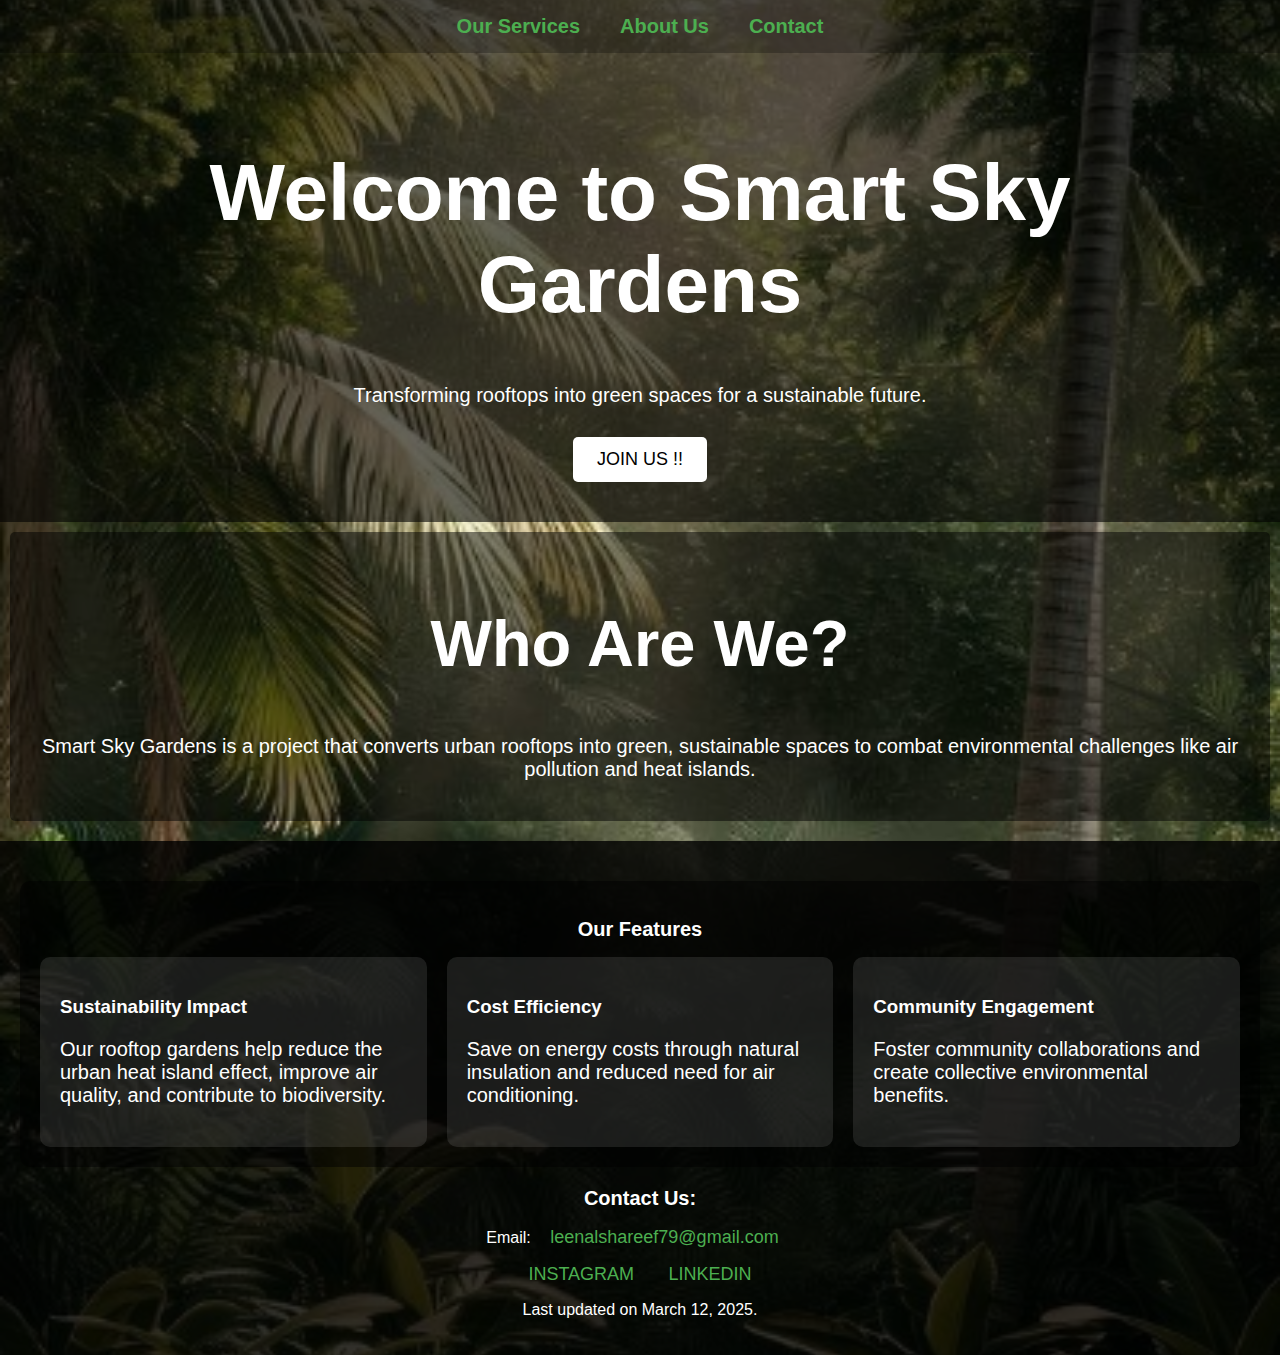
<file: index.html>
<!DOCTYPE html>
<html lang="en">
<head>
    <meta charset="UTF-8">
    <meta name="viewport" content="width=device-width, initial-scale=1.0">
    <title>Home Page</title> 
    <meta name="description" content="This is the description of my webpage.">
    
    <link rel="stylesheet" type="text/css" href="Project folder/index.css">

</head>

<body>

    <nav> 
        <ul> 
            <li><a href="pages/services.html">Our Services</a></li>
            <li><a href="pages/about.html">About Us</a></li> 
            <li><a href="pages/contactus.html" class="btn">Contact</a></li> 
        </ul> 
    </nav> 
    
    <header>
        <h1>Welcome to Smart Sky Gardens</h1>
        <p>Transforming rooftops into green spaces for a sustainable future.</p>
        <a href="pages/signup.html">
            <button>JOIN US !!</button>
        </a>
    </header>

    <section>
        <h2>Who Are We?</h2>
        <p>Smart Sky Gardens is a project that converts urban rooftops into green, sustainable spaces to combat environmental challenges like air pollution and heat islands.</p>
    </section>
    
    <footer>
        <section class="cards">
            <h2>Our Features</h2>
            <div class="card-container">
                <div class="card">
                    <h3>Sustainability Impact</h3>
                    <p>Our rooftop gardens help reduce the urban heat island effect, improve air quality, and contribute to biodiversity.</p>
                </div>
                <div class="card">
                    <h3>Cost Efficiency</h3>
                    <p>Save on energy costs through natural insulation and reduced need for air conditioning.</p>
                </div>
                <div class="card">
                    <h3>Community Engagement</h3>
                    <p>Foster community collaborations and create collective environmental benefits.</p>
                </div>
            </div>
        </section>
        <h2>Contact Us:</h2>
        <p>Email: <a href="mailto:leenalshareef79@gmail.com">leenalshareef79@gmail.com</a></p>
        <a href="https://www.instagram.com/leenshareef/" target="_blank">INSTAGRAM</a>
        <a href="https://www.linkedin.com/in/leensh/" target="_blank">LINKEDIN</a>
        <p>Last updated on <time datetime="2025-03-12">March 12, 2025</time>.</p>
    </footer>

</body>
</html>
</file>
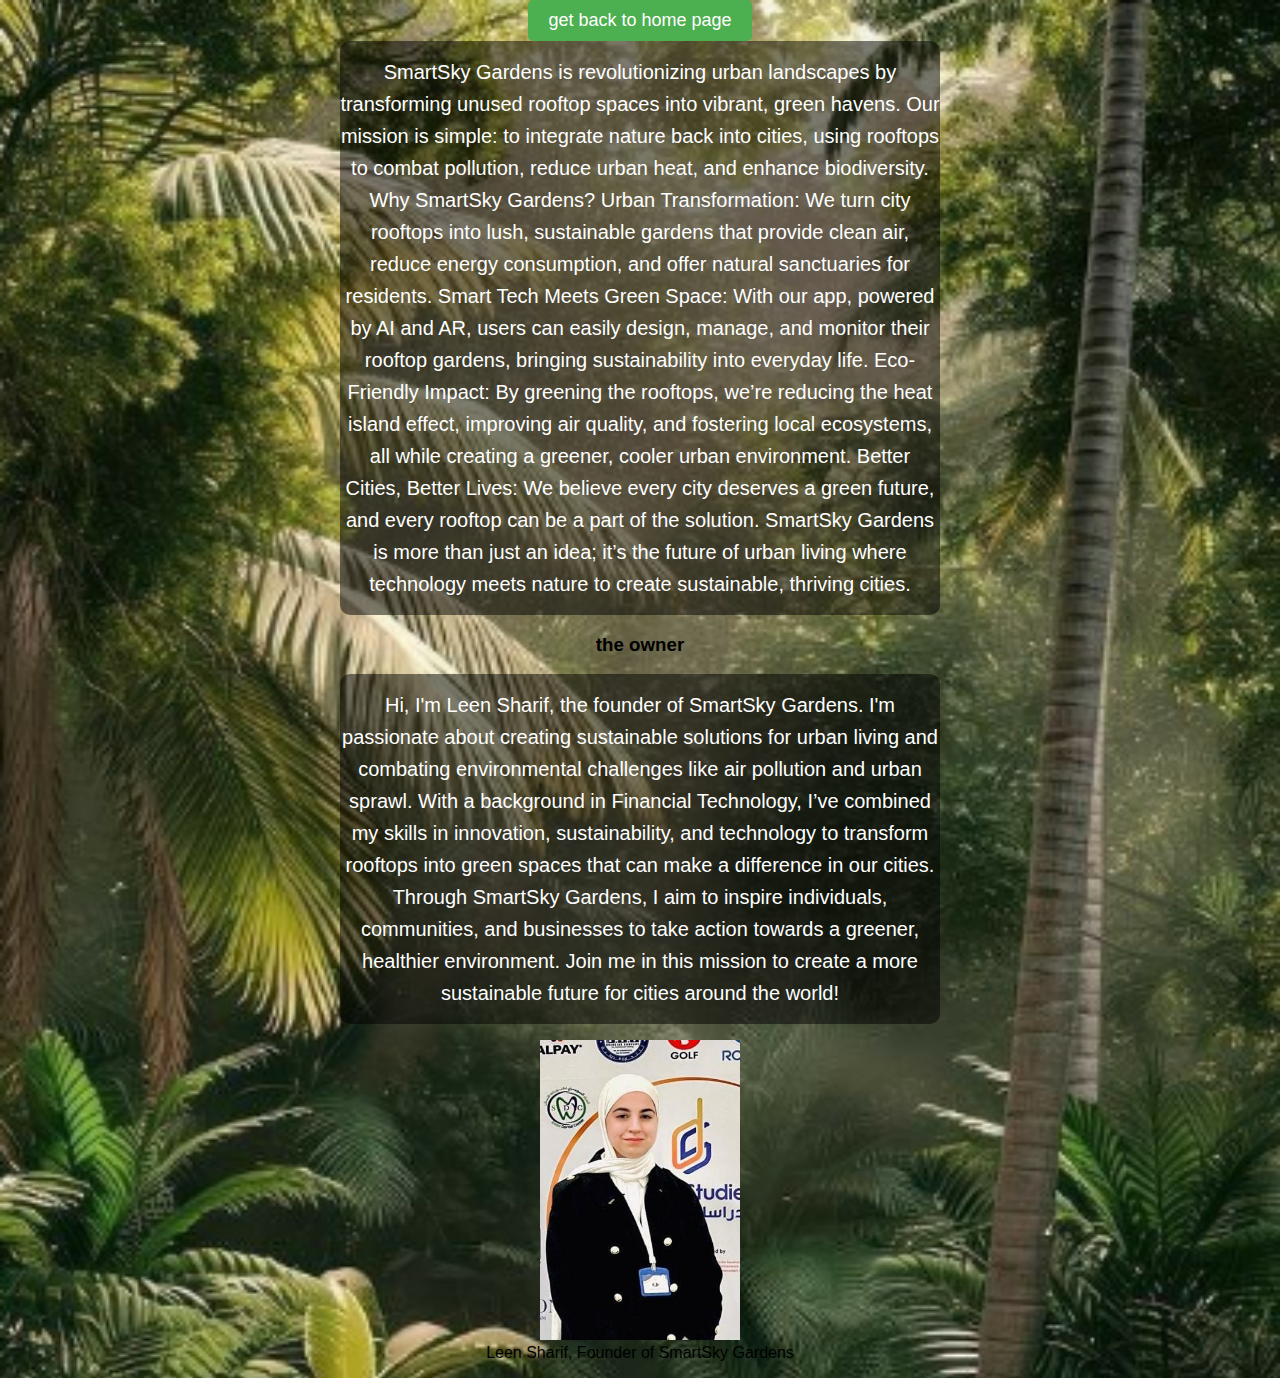
<file: pages/about.html>
<!DOCTYPE html>
<html lang="en">
  <head>
    <meta charset="UTF-8">
    <meta name="viewport" content="width=device-width, initial-scale=1.0">
    <meta name="description" content="join us page">
    <title>Home</title>
    <link rel="stylesheet"type="text/css" href="../Project folder/aboutus.css">
  </head>
  <body>
    <a href="../index.html">
    <button>get back to home page</button>
    </a>
    <article>SmartSky Gardens is revolutionizing urban landscapes by transforming unused rooftop spaces into vibrant, green havens. Our mission is simple: to integrate nature back into cities, using rooftops to combat pollution, reduce urban heat, and enhance biodiversity.

      Why SmartSky Gardens?
      Urban Transformation: We turn city rooftops into lush, sustainable gardens that provide clean air, reduce energy consumption, and offer natural sanctuaries for residents.
      Smart Tech Meets Green Space: With our app, powered by AI and AR, users can easily design, manage, and monitor their rooftop gardens, bringing sustainability into everyday life.
      Eco-Friendly Impact: By greening the rooftops, we’re reducing the heat island effect, improving air quality, and fostering local ecosystems, all while creating a greener, cooler urban environment.
      Better Cities, Better Lives: We believe every city deserves a green future, and every rooftop can be a part of the solution.
      SmartSky Gardens is more than just an idea; it’s the future of urban living where technology meets nature to create sustainable, thriving cities.
    </article>
    <h3>the owner</h3>
    <p>Hi, I'm Leen Sharif, the founder of SmartSky Gardens.
       I'm passionate about creating sustainable solutions for urban living and combating 
       environmental challenges like air pollution and urban sprawl. With a 
       background in Financial Technology, I’ve combined my skills in innovation, 
       sustainability, and technology to transform rooftops into green spaces that can make a 
       difference in our cities.
      Through SmartSky Gardens, I aim to inspire individuals, 
      communities, and businesses to take action towards a greener, 
      healthier environment. Join me in this mission
       to create a more sustainable future for cities around the world!</p>
       <figure>
        <img src="../images/formal.jpg" alt="Leen Sharif" width="200" height="300">
        <figcaption>Leen Sharif, Founder of SmartSky Gardens</figcaption>
    </figure>
    </body>
</file>
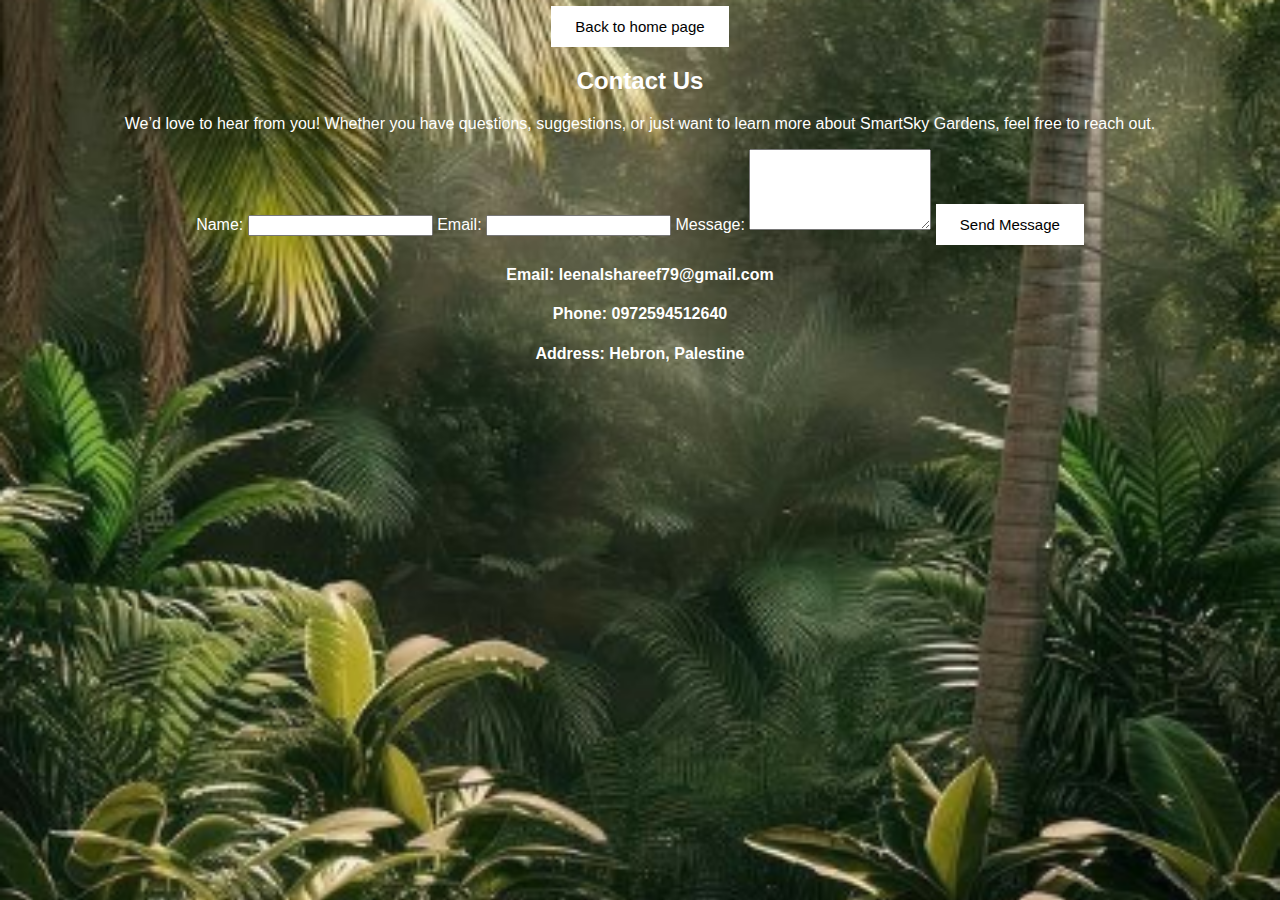
<file: pages/contactus.html>
<!DOCTYPE html>
<html lang="en">
<head>
    <meta charset="UTF-8">
    <meta name="viewport" content="width=device-width, initial-scale=1.0">
    <meta name="description" content="Contact us page for SmartSky Gardens">
    <link rel="stylesheet" type="text/css" href="../Project folder/contact.css">
    <title>Contact Us</title>
</head>
<body>
    <a href="../index.html"><button>Back to home page</button></a>
    <h2>Contact Us</h2>
    <p>We’d love to hear from you! Whether you have questions, suggestions, or just want to learn more about SmartSky Gardens, feel free to reach out.</p>

    <form id="contactForm">
        <label for="name">Name:</label>
        <input type="text" id="name" name="name" required>

        <label for="email">Email:</label>
        <input type="email" id="email" name="email" required>

        <label for="message">Message:</label>
        <textarea id="message" name="message" rows="5" required></textarea>

        <button type="submit">Send Message</button>
    </form>

    <h4>Email: leenalshareef79@gmail.com</h4>
    <h4>Phone: 0972594512640</h4>
    <h4>Address: Hebron, Palestine</h4>
</body>
</html>
</file>
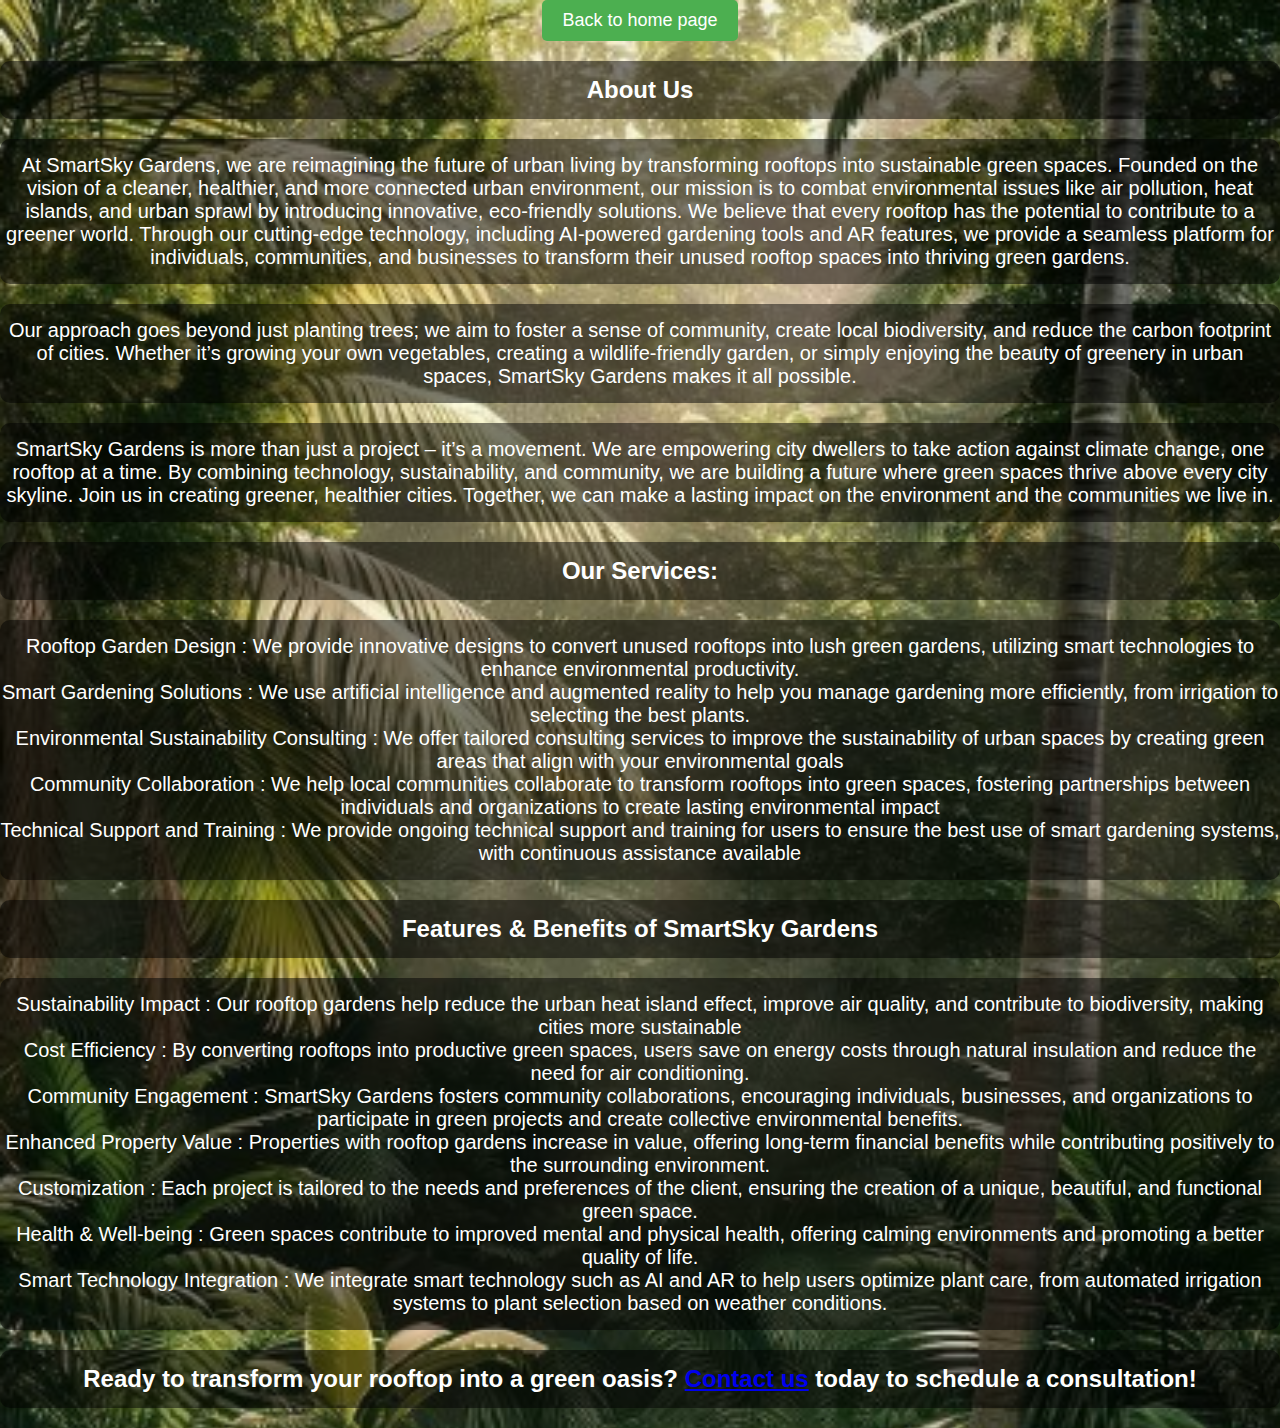
<file: pages/services.html>
<!DOCTYPE html>
<html lang="en">
  <head>
    <meta charset="UTF-8">
    <meta name="viewport" content="width=device-width, initial-scale=1.0">
    <meta name="description" content="discover more about us !">
    <link rel="stylesheet" type="text/css" href="../Project folder/services.css">
    <title>services</title>
  </head>
  <body>
    <a href="../index.html"><button>Back to home page</button></a>
<h2>About Us</h2>
<p>At SmartSky Gardens, we are reimagining the future of urban living by transforming rooftops into sustainable green spaces. Founded on the vision of a cleaner, healthier, and more connected urban environment, our mission is to combat environmental issues like air pollution, heat islands, and urban sprawl by introducing innovative, eco-friendly solutions.

    We believe that every rooftop has the potential to contribute to a greener world. Through our cutting-edge technology, including AI-powered gardening tools and AR features, we provide a seamless platform for individuals, communities, and businesses to transform their unused rooftop spaces into thriving green gardens.</p>
    
  <p> Our approach goes beyond just planting trees; we aim to foster a sense of community, create local biodiversity, and reduce the carbon footprint of cities. Whether it’s growing your own vegetables, creating a wildlife-friendly garden, or simply enjoying the beauty of greenery in urban spaces, SmartSky Gardens makes it all possible.</p>
    
   <p> SmartSky Gardens is more than just a project – it’s a movement. We are empowering city dwellers to take action against climate change, one rooftop at a time. By combining technology, sustainability, and community, we are building a future where green spaces thrive above every city skyline.
    
    Join us in creating greener, healthier cities. Together, we can make a lasting impact on the environment and the communities we live in.
    
    </p>
<h2>Our Services:</h2>
<ul>
    <li> Rooftop Garden Design : We provide innovative designs to convert unused rooftops into lush green gardens, utilizing smart technologies to enhance environmental productivity. </li> 
    <li>Smart Gardening Solutions : We use artificial intelligence and augmented reality to help you manage gardening more efficiently, from irrigation to selecting the best plants.</li>
    <li>Environmental Sustainability Consulting : We offer tailored consulting services to improve the sustainability of urban spaces by creating green areas that align with your environmental goals</li>
    <li>Community Collaboration : We help local communities collaborate to transform rooftops into green spaces, fostering partnerships between individuals and organizations to create lasting environmental impact</li>
    <li>Technical Support and Training : We provide ongoing technical support and training for users to ensure the best use of smart gardening systems, with continuous assistance available</li>
</ul>
<h2>Features & Benefits of SmartSky Gardens</h2>
<ul>
    <li>Sustainability Impact : Our rooftop gardens help reduce the urban heat island effect, improve air quality, and contribute to biodiversity, making cities more sustainable</li>
    <li>Cost Efficiency : By converting rooftops into productive green spaces, users save on energy costs through natural insulation and reduce the need for air conditioning.</li>
    <li>Community Engagement : SmartSky Gardens fosters community collaborations, encouraging individuals, businesses, and organizations to participate in green projects and create collective environmental benefits.</li>
    <li>Enhanced Property Value : Properties with rooftop gardens increase in value, offering long-term financial benefits while contributing positively to the surrounding environment.</li>
    <li>Customization : Each project is tailored to the needs and preferences of the client, ensuring the creation of a unique, beautiful, and functional green space.</li>
    <li>Health & Well-being : Green spaces contribute to improved mental and physical health, offering calming environments and promoting a better quality of life.</li>
    <li>Smart Technology Integration : We integrate smart technology such as AI and AR to help users optimize plant care, from automated irrigation systems to plant selection based on weather conditions.</li>
</ul>
<h2>Ready to transform your rooftop into a green oasis? <a href="contactus.html">Contact us</a> today to schedule a consultation!</h2>
  </body>
</file>
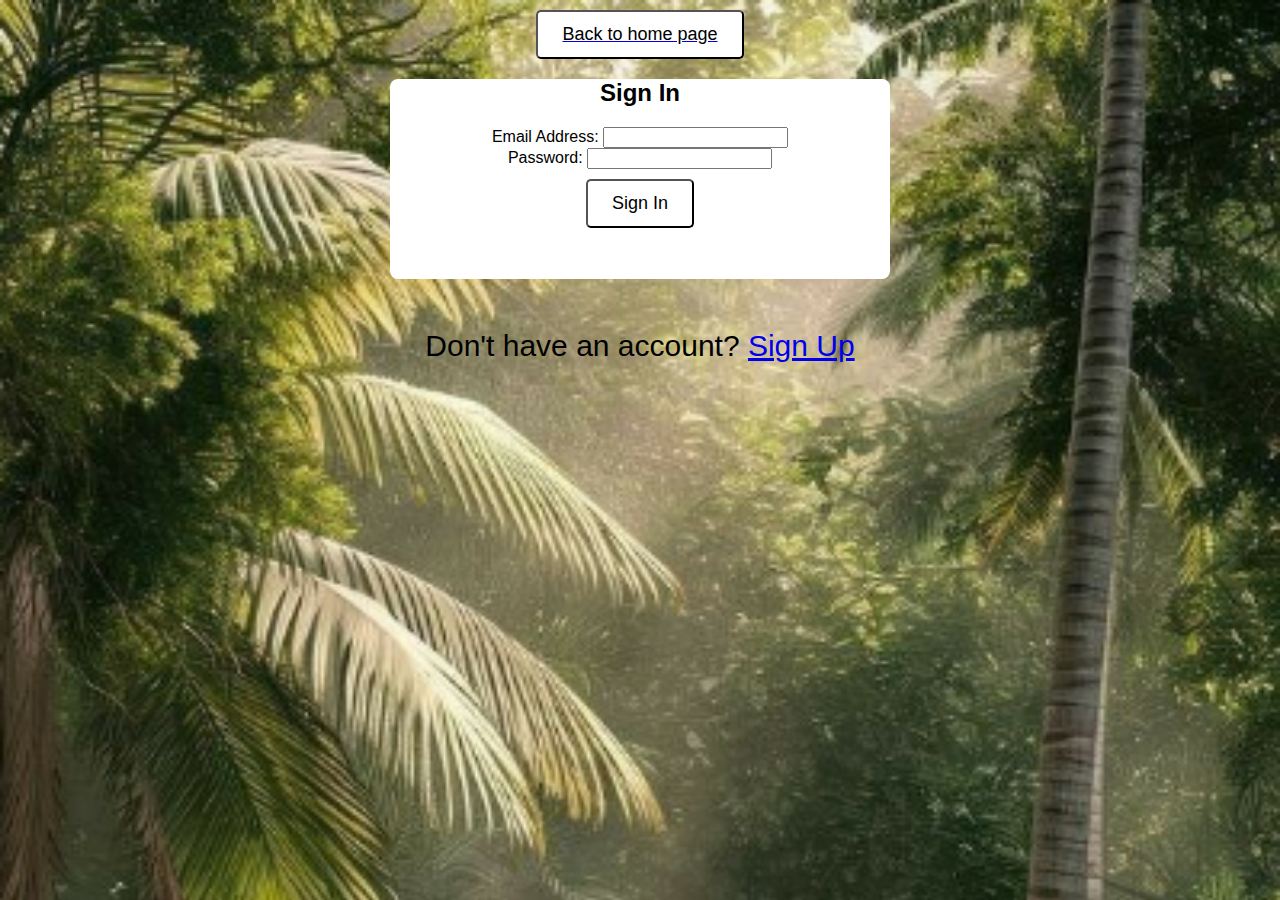
<file: pages/signin.html>
<!DOCTYPE html>
<html lang="en">
<head>
    <meta charset="UTF-8">
    <meta name="viewport" content="width=device-width, initial-scale=1.0">
    <meta name="description" content="Sign in page for SmartSky Gardens">
    <link rel="stylesheet" type="text/css" href="../Project folder/signup.css">
    <title>Sign In</title>
</head>
<body>
    <a href="../index.html">
        <button>Back to home page</button>
    </a>
    <form id="signInForm">
        <h2>Sign In</h2>
        <label for="email">Email Address:</label>
        <input type="email" id="email" name="email" required>
        <br>

        <label for="password">Password:</label>
        <input type="password" id="password" name="password" required>

        <button type="submit">Sign In</button>
    </form>
    <p>Don't have an account? <a href="signup.html">Sign Up</a></p>
</body>
</html>
</file>
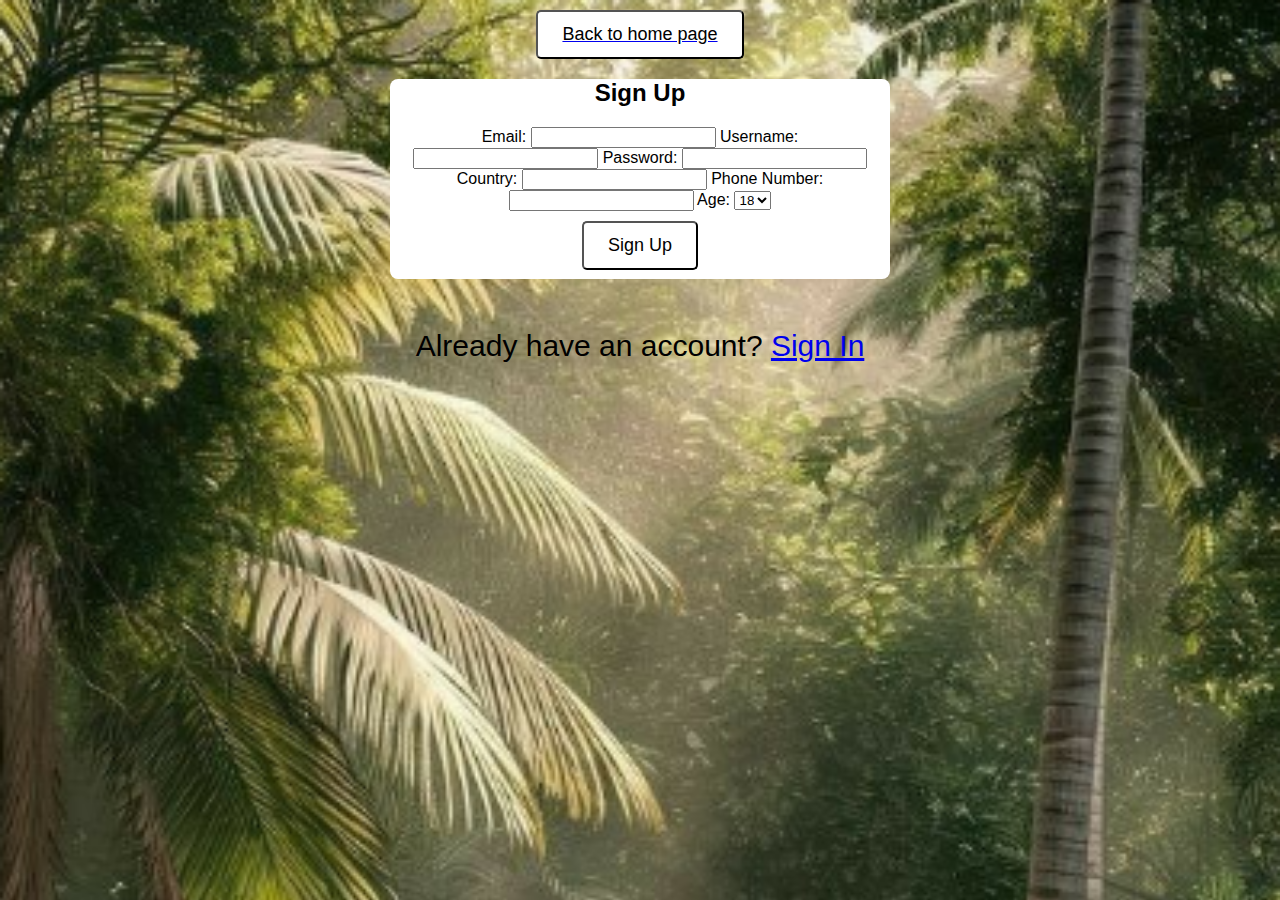
<file: pages/signup.html>
<!DOCTYPE html>
<html lang="en">
<head>
    <meta charset="UTF-8">
    <meta name="viewport" content="width=device-width, initial-scale=1.0">
    <meta name="description" content="Sign up page for SmartSky Gardens">
    <link rel="stylesheet" type="text/css" href="../Project folder/signup.css">
    <title>Sign Up</title>
</head>
<body>
    <a href="../index.html">
        <button>Back to home page</button>
    </a>
    <form id="signUpForm">
        <h2>Sign Up</h2>
        <label for="email">Email:</label>
        <input type="email" id="email" name="email" required>

        <label for="username">Username:</label>
        <input type="text" id="username" name="username" required>

        <label for="password">Password:</label>
        <input type="password" id="password" name="password" required>

        <label for="country">Country:</label>
        <input type="text" id="country" name="country" required>

        <label for="phone">Phone Number:</label>
        <input type="tel" id="phone" name="phone" required>

        <label for="age">Age:</label>
        <select id="age" name="age" required>
            <option value="18">18</option>
            <option value="19">19</option>
            <option value="20">20</option>
            
        </select>

        <button type="submit">Sign Up</button>
    </form>
    <p>Already have an account? <a href="signin.html">Sign In</a></p>
</body>
</html>
</file>
<file: Project folder/index.css>
body {
    font-family: 'Arial', sans-serif;
    background-image: url("../images/1111.png");
    background-size: cover;
    background-position: center;
    color: white;
    margin: 0;
    text-align: center;
}

nav {
    background-color: rgba(0, 0, 0, 0.7);
    padding: 15px 0;
}

nav ul {
    display: flex;
    justify-content: center;
    list-style: none;
    padding: 0;
    margin: 0;
}

nav ul li {
    display: inline;
    margin: 0 20px;
}

nav ul li a {
    text-decoration: none;
    color: #4CAF50;
    font-size: 20px;
    font-weight: bold;
    transition: color 0.3s ease;
}

nav ul li a:hover {
    color: white;
}

header {
    background: rgba(0, 0, 0, 0.6); 
    padding: 40px;
}

header h1 {
    font-size: 80px;
}

header p {
    font-size: 20px;
}

section {
    background: rgba(0, 0, 0, 0.5); 
    margin: 10px;
    padding: 20px;
    border-radius: 5px;
}

section h2 {
    font-size: 65px;
}

section p {
    font-size: 20px;
}

button {
    cursor: pointer;
    border-radius: 5px; 
    background-color: white;
    padding: 12px 24px; 
    margin-top: 10px;
    color: black;
    font-size: 18px;
    border: none;
    transition: background 0.3s ease;
}

button:hover {
    background: #4CAF50;
    color: white;
}

footer {
    margin-top: 20px;
    padding: 20px;
    background: rgba(0, 0, 0, 0.8); 
}

footer h2 {
    font-size: 20px;
}

footer a {
    text-decoration: none;
    color: #4CAF50; 
    margin: 0 15px;
    font-size: 18px;
    transition: color 0.3s ease;
}

footer a:hover {
    color: white;
}


.cards {
    background: rgba(0, 0, 0, 0.5);
    padding: 20px;
    border-radius: 10px;
    margin: 20px auto;
}

.card-container {
    display: grid;
    grid-template-columns: repeat(auto-fit, minmax(300px, 1fr));
    gap: 20px;
}

.card {
    background: rgba(255, 255, 255, 0.1);
    padding: 20px;
    border-radius: 10px;
    text-align: left;
}
/* for screens */

@media (max-width: 768px) {
    nav ul li {
        display: block;
        margin: 10px 0;
    }

    header h1 {
        font-size: 40px;
    }

    .card-container {
        grid-template-columns: 1fr;
    }
}
</file>
<file: Project folder/aboutus.css>
body {
    font-family: Arial, sans-serif;
    background-image: url("../images/1111.png");
    background-size: cover;
    background-color: rgba(0, 0, 0, 0.5);
    margin: 0;
    text-align: center;
}
h2 {
    background-color: rgba(0, 0, 0, 0.5);
    padding: 15px 0;
    color: white;
    border-radius: 10px;
}

p {
    font-size: 20px;
    background-color: rgba(0, 0, 0, 0.5);
    padding: 15px 0;
    color: white;
    border-radius: 10px;
    max-width: 600px;
    line-height: 1.6;
    margin: 0 auto;
}
article {
    font-size: 20px;
    background-color: rgba(0, 0, 0, 0.5);
    padding: 15px 0;
    color: white;
    border-radius: 10px;
    max-width: 600px;
    line-height: 1.6;
    margin: 0 auto;
}
.owner-photo {
    width: 200px;
    height: 400px;
    border-radius: 50%;
    border: 4px solid #4CAF50;
    margin-right: 20px;
    float: left; 
}

.owner-info {
    max-width: 900px;
    margin-left: auto;
    margin-right: auto;
    padding: 20px;
    background-color: rgba(0, 0, 0, 0.7);
    border-radius: 10px;
    overflow: hidden; 
}

button {
    background-color: #4CAF50; 
    color: white;
    padding: 10px 20px;
    border: none;
    border-radius: 5px;
    cursor: pointer;
    font-size: 18px;
    transition: 0.3s;
}
</file>
<file: Project folder/contact.css>
body {
    font-family: 'Arial', sans-serif;
    background-image: url("../images/1111.png");
    background-size: cover;
    background-position: center;
    color: #ffffff; /* Changed from white to hex */
    margin: 0;
    text-align: center;
}

nav {
    background-color: rgba(0, 0, 0, 0.7);
    padding: 15px 0;
}

nav ul li a {
    color: #4CAF50; /* Changed from green to hex */
    font-size: 20px;
    font-weight: bold;
    transition: color 0.3s ease;
}

nav ul li a:hover {
    color: #ffffff; /* Changed from white to hex */
}

button {
    background-color: #ffffff; /* Changed from white to hex */
    color: #000000; /* Changed from black to hex */
    padding: 12px 24px;
    margin-top: 6px;
    font-size: 15px;
    border: none;
    transition: background 0.3s ease;
}

button:hover {
    background: #4CAF50;
    color: #ffffff; /* Changed from white to hex */
}
</file>
<file: Project folder/services.css>
body {
    font-family: Arial, sans-serif;
    background-image: url("../images/1111.png");
    background-size: cover;
    background-color: rgba(0, 0, 0, 0.5);
    margin: 0;
    text-align: center;
}

h2{
    background-color: rgba(0, 0, 0, 0.5);
    padding: 15px 0;
    color:white;
    border-radius: 10px;
}
p{
    font-size: 20px;
    background-color: rgba(0, 0, 0, 0.5);
    padding: 15px 0;
    color:white;
    border-radius: 10px;
}
ul{
    font-size: 20px;
    padding: 15px 0;
    color:white;
    border-radius: 10px;
    background-color: rgba(0, 0, 0, 0.5);
}

button {
    background-color: #4CAF50; 
    color: white;
    padding: 10px 20px;
    border: none;
    border-radius: 5px;
    cursor: pointer;
    font-size: 18px;
    transition: 0.3s;
}
</file>
<file: Project folder/signup.css>
body {
    font-family: Arial, sans-serif;
    background-image: url("../images/1111.png");
    background-size: cover;
    background-color: rgba(0, 0, 0, 0.7);
    margin: 0;
    text-align: center;
}

form {
    background-color: white;
    border-radius: 8px;
    width: 500px;
    height: 200px;
    margin: 20px auto;
}

p {
    font-size: 30px;
    margin-top: 50px;;
}

button {
    font-size: 18px;
    background-color: white;
    cursor: pointer;
    border-radius: 5px;
    padding: 12px 24px;
    margin: 10px auto;
    display: block;
}
fieldset{
    background-color: white;
    border-radius: 5px;
    padding: 12px 24px;
    margin: 10px auto;
    display: block;
}
</file>
